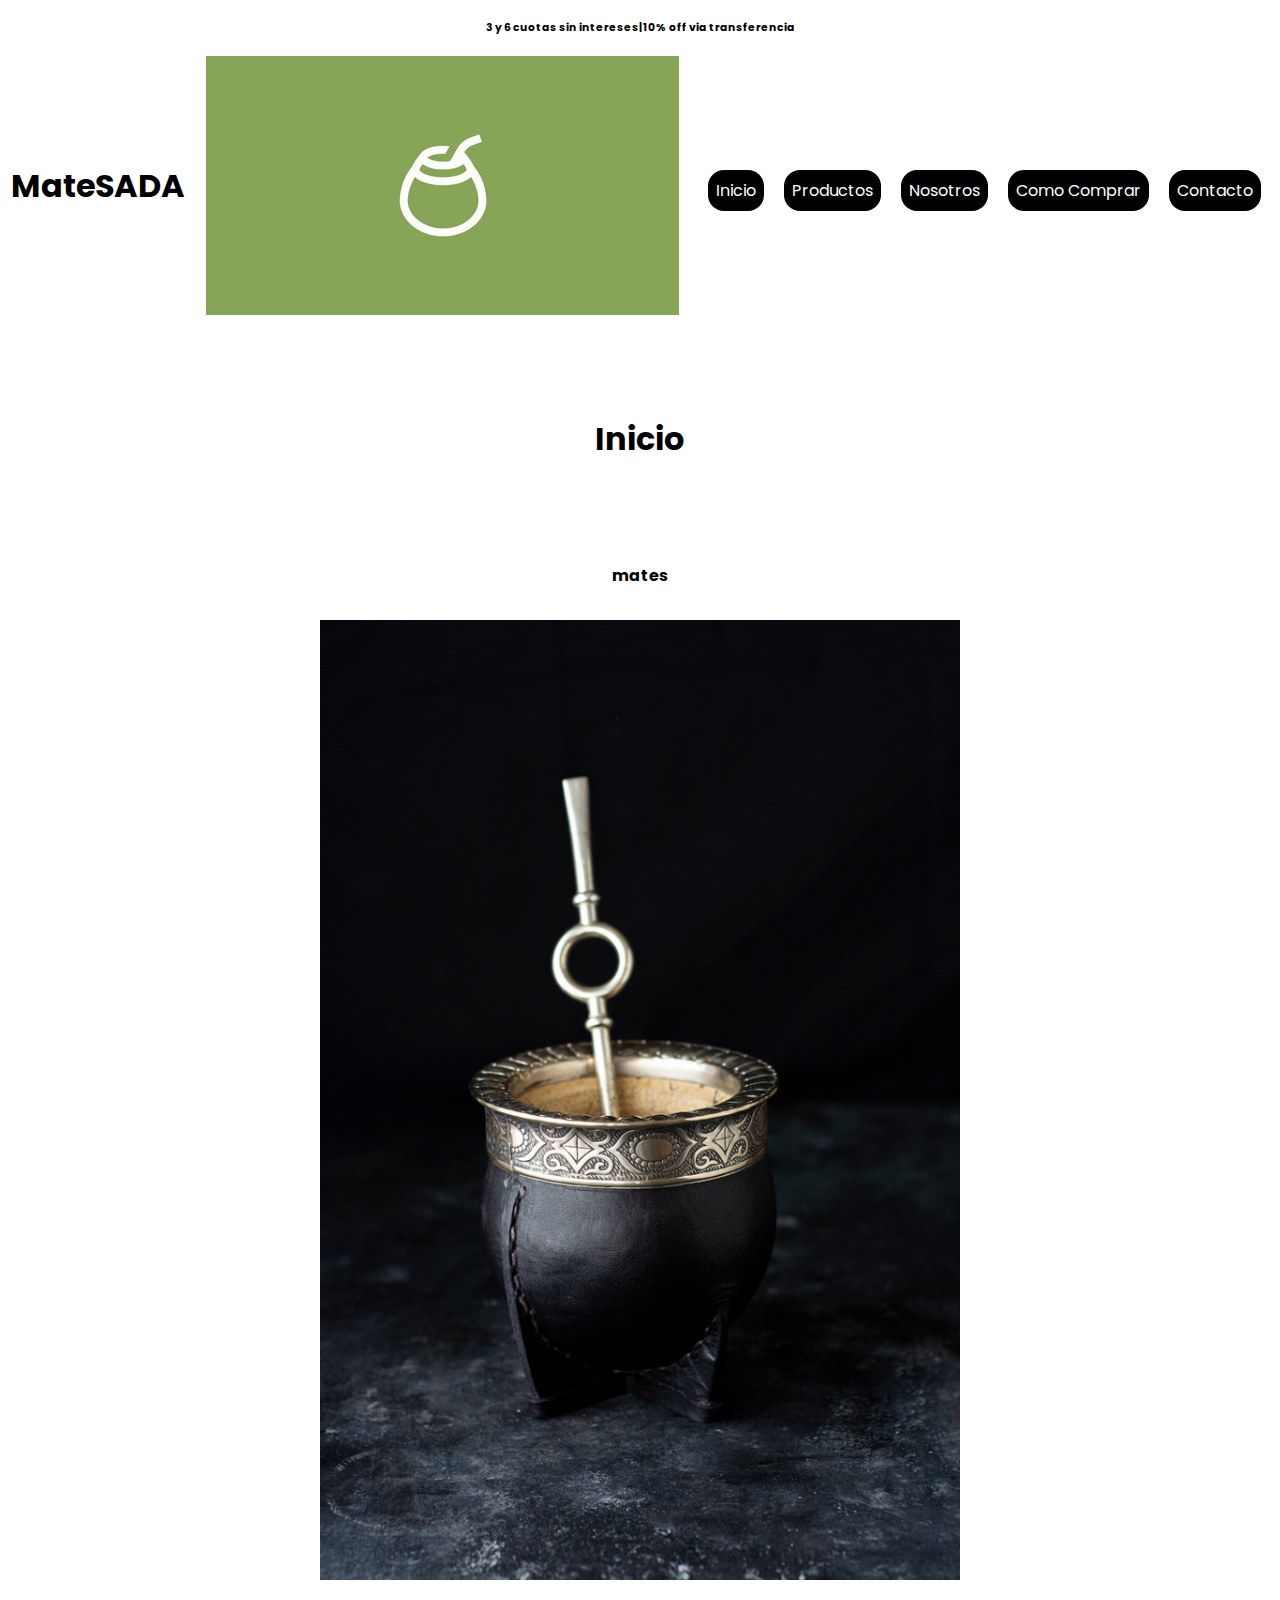
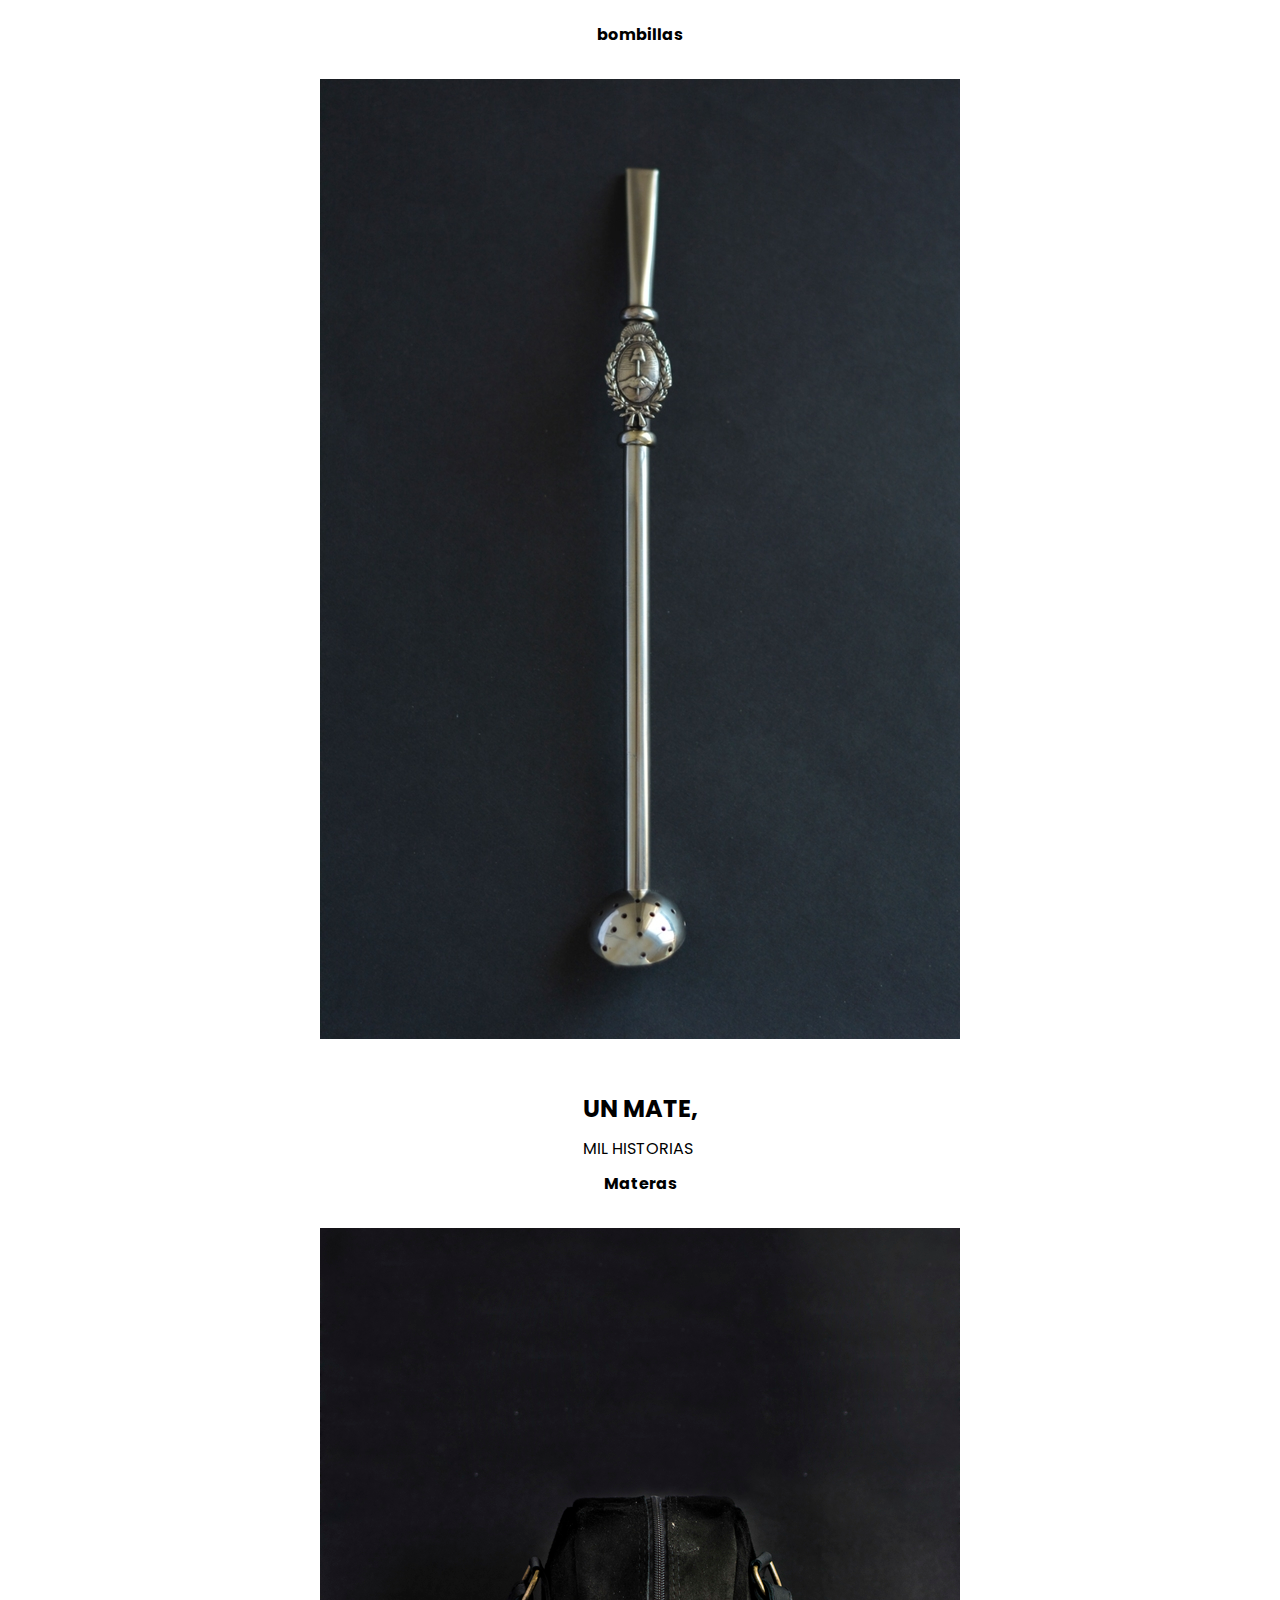
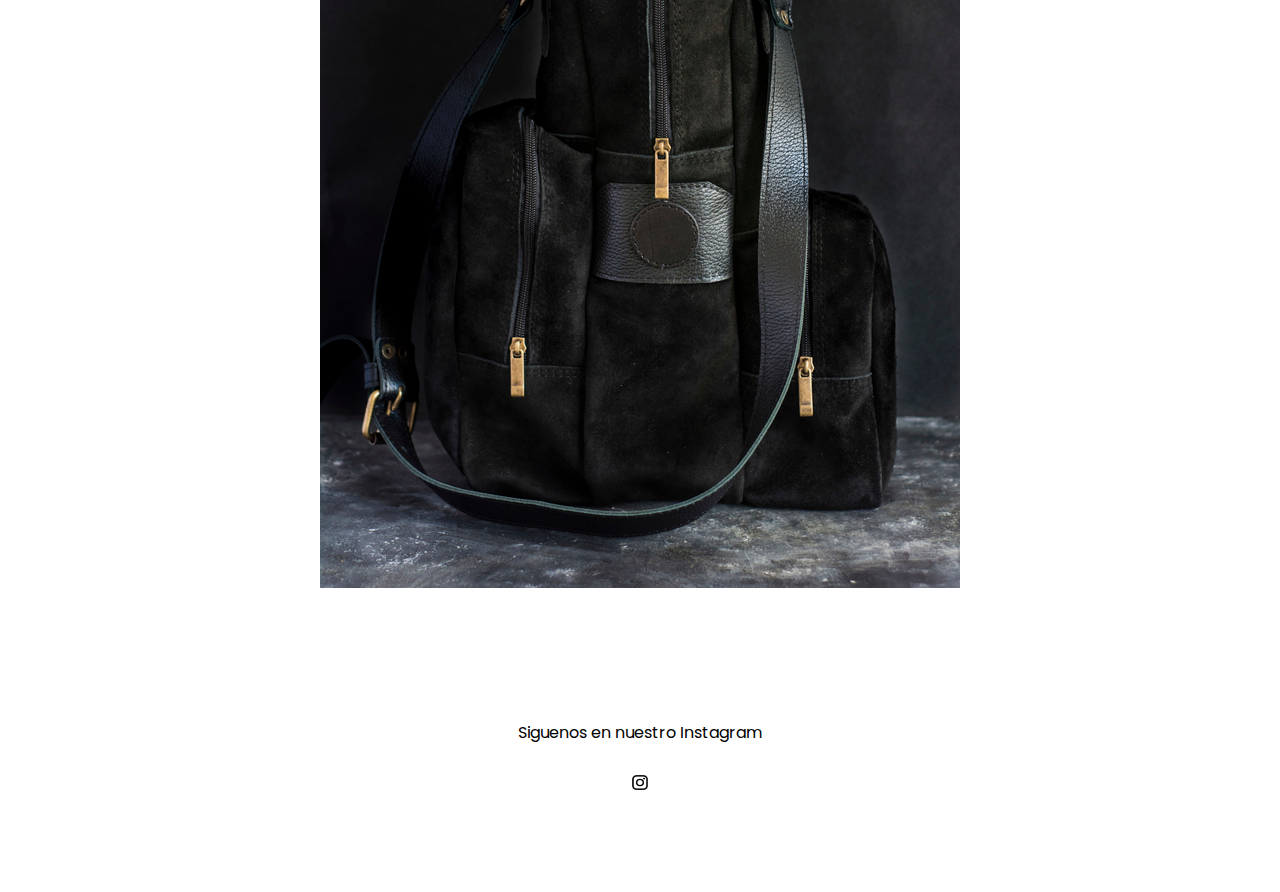
<file: index.html>
<!DOCTYPE html>
<html lang="en">
    <head>
        <meta charset="UTF-8">
        <meta http-equiv="X-UA-Compatible" content="IE=edge">
        <meta name="viewport" content="width=device-width, initial-scale=1.0">
        <title>MateSADA</title>
        <link rel="preconnect" href="https://fonts.googleapis.com">
        <link rel="preconnect" href="https://fonts.gstatic.com" crossorigin>
        <link href="https://fonts.googleapis.com/css2?family=Poppins:wght@200;400;700&display=swap" rel="stylesheet">
        <link rel="stylesheet" href="./estilos/styles.css">
    </head>
    <body>
        <nav>
            <h6 class="header-descrip">3 y 6 cuotas sin intereses|10% off via transferencia</h6>
        </nav>
    <div>
        <header class="header-productos">
            <h1 class="product-name">MateSADA</h1>
            <img class="home-logo" src="./assets/363b8cb9ec4a50dfe00c8d98cea9a503.jpg" alt="logo">
            <nav>
                <ul>
                    <li><a href="./index.html">Inicio</a></li>
                    <li><a href="./vistas/productos.html">Productos</a></li>
                    <li><a href="./vistas/nosotros.html">Nosotros</a></li>
                    <li><a href="./vistas/como-comprar.html">Como Comprar</a></li>
                    <li><a href="./vistas/contacto.html">Contacto</a></li>
                </ul>
            </nav>
        </header>
        <main>
            <article class="productos"><h1>Inicio</h1></article>
            <section class="section">
             <h4>mates</h4>
             <img class="img-main" src="./assets/mate imperial cincelado negro.jpg" alt="">
            
                <h4>bombillas</h4>
                <img class="bombilla" src="./assets/bombilla.jpeg" alt="">
            
                <section class="hero">
                    <h2 class="hero-slogan">UN MATE,</h2>
                    <p>MIL HISTORIAS</p>
                </section>
            
                <h4>Materas</h4>
                <img class="matera" src="./assets/matera.jpg" alt="">
            </section>

        </main>
     <footer class="footer-home">
         <p>Siguenos en nuestro Instagram</p>
         <div>
            <a href="https://www.instagram.com/" target="_blank"><img class="insta" src="./assets/instagram.png" alt="Instagram"></a>
     </footer
        </div>
    </div>
</body>
        
        </html>
</file>
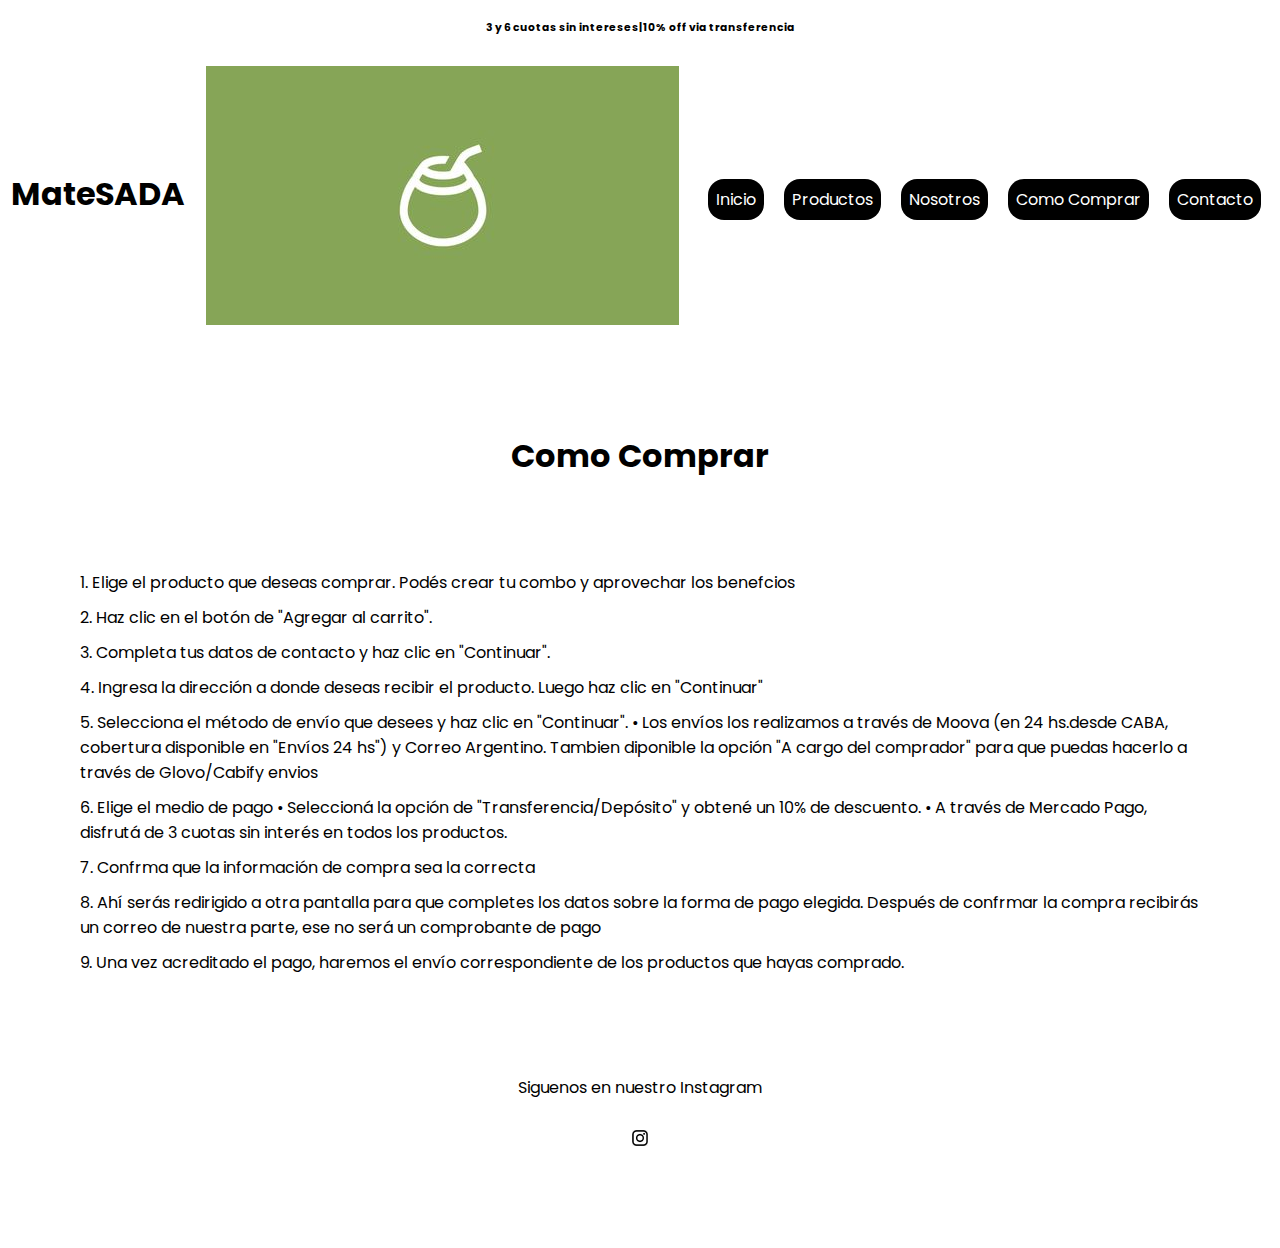
<file: vistas/como-comprar.html>
<!DOCTYPE html>
<html lang="en">
<head>
    <meta charset="UTF-8">
    <meta http-equiv="X-UA-Compatible" content="IE=edge">
    <meta name="viewport" content="width=device-width, initial-scale=1.0">
    <title>como comprar</title>
    <link rel="preconnect" href="https://fonts.googleapis.com">
    <link rel="preconnect" href="https://fonts.gstatic.com" crossorigin>
    <link href="https://fonts.googleapis.com/css2?family=Poppins:wght@200;400;700&display=swap" rel="stylesheet">
    <link rel="stylesheet" href="../estilos/styles.css">
</head>
<body>
<nav>
    <h6 class="header-descrip">3 y 6 cuotas sin intereses|10% off via transferencia</h6>
</nav>
<div>
    <header class="header-productos">
        <h1 class="product-name">MateSADA</h1>
        <a class="home-logo" href="../index.html"><img src="../assets/363b8cb9ec4a50dfe00c8d98cea9a503.jpg" alt="logo"></a>
        <nav>
            <ul>
                <li><a href="../index.html">Inicio</a></li>
                <li><a href="./productos.html">Productos</a></li>
                <li><a href="./nosotros.html">Nosotros</a></li>
                <li><a href="./como-comprar.html">Como Comprar</a></li>
                <li><a href="./contacto.html">Contacto</a></li>
            </ul>
        </nav>
    </header>
    <article class="productos"><h1>Como Comprar</h1></article>
    <main>
        <nav>
          <section class="como-comprar">
             <p class="1">1. Elige el producto que deseas comprar. Podés crear tu combo y aprovechar los benefcios</p>
             <p class="1">2. Haz clic en el botón de "Agregar al carrito".</p>
             <p class="1">3. Completa tus datos de contacto y haz clic en "Continuar".</p>
             <p class="1">4. Ingresa la dirección a donde deseas recibir el producto. Luego haz clic en "Continuar"</p>
             <p class="1">5. Selecciona el método de envío que desees y haz clic en "Continuar".
                • Los envíos los realizamos a través de Moova (en 24 hs.desde CABA, cobertura disponible en "Envíos 24 hs") y Correo Argentino. Tambien diponible la opción "A cargo del comprador" para que puedas hacerlo a través de 
                Glovo/Cabify envios</p>
             <p class="1">6. Elige el medio de pago
                • Seleccioná la opción de "Transferencia/Depósito" y obtené un 10% de descuento.
                • A través de Mercado Pago, disfrutá de 3 cuotas sin interés en todos los productos.</p>
             <p class="1">7. Confrma que la información de compra sea la correcta</p>
             <p class="1">8. Ahí serás redirigido a otra pantalla para que completes los datos sobre la forma de pago elegida. Después de confrmar la compra recibirás un correo de nuestra parte, ese no será un comprobante de pago</p>
             <p class="1">9. Una vez acreditado el pago, haremos el envío correspondiente de los productos que hayas comprado.</p>
          </section>
        </nav>
    </main> 
    <footer class="footer-home">
       <p>Siguenos en nuestro Instagram</p>
       <div>
        <a href="https://www.instagram.com/"><img class="insta" src="../assets/instagram.png" alt="instagram"></a>
  </footer>
    </div>
</div>
</body>
</html>
</file>
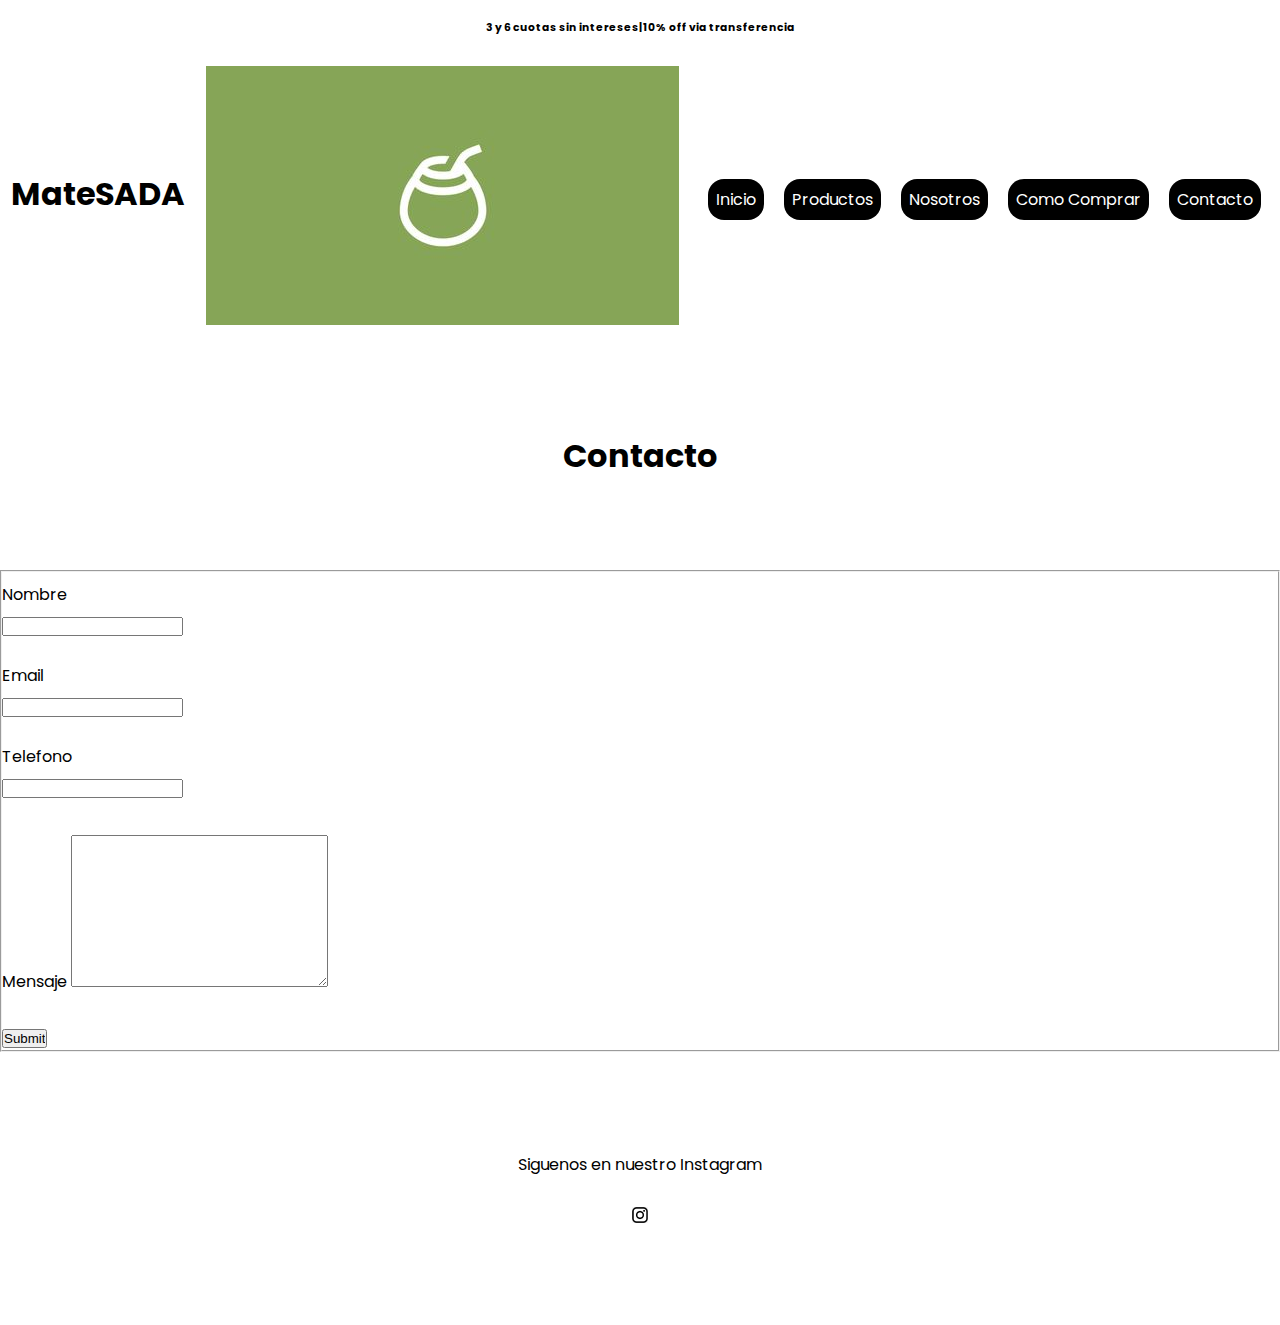
<file: vistas/contacto.html>
<!DOCTYPE html>
<html lang="en">
<head>
    <meta charset="UTF-8">
    <meta http-equiv="X-UA-Compatible" content="IE=edge">
    <meta name="viewport" content="width=device-width, initial-scale=1.0">
    <title>Contacto</title>
    <link rel="preconnect" href="https://fonts.googleapis.com">
    <link rel="preconnect" href="https://fonts.gstatic.com" crossorigin>
    <link href="https://fonts.googleapis.com/css2?family=Poppins:wght@200;400;700&display=swap" rel="stylesheet">
    <link rel="stylesheet" href="../estilos/styles.css">
</head>
<body>
<nav>
    <h6 class="header-descrip">3 y 6 cuotas sin intereses|10% off via transferencia</h6>
</nav>
<div>
    <header class="header-productos">
        <h1 class="product-name">MateSADA</h1>
        <a href="../index.html"><img src="../assets/363b8cb9ec4a50dfe00c8d98cea9a503.jpg" alt="logo"></a>
        <nav>
            <ul>
                <li><a href="../index.html">Inicio</a></li>
                <li><a href="./productos.html">Productos</a></li>
                <li><a href="./nosotros.html">Nosotros</a></li>
                <li><a href="./como-comprar.html">Como Comprar</a></li>
                <li><a href="./contacto.html">Contacto</a></li>
            </ul>
        </nav>
    </header>
    <article class="productos"><h1>Contacto</h1></article>
 <section>
     <form action="" method="get" enctype="text/plain">
         <fieldset>
             <div>
                 <label for="Nombre">Nombre</label><br>
                 <input type="text" name="Nombre" id="Nombre"><br><br>
                 <label for="Email">Email</label><br>
                 <input type="text" name="email" id="email"><br><br>
                 <label for="text">Telefono</label><br>
                 <input type="text" name="Telefeno" id="Telefeno"><br><br>
                 <label for="usertext">Mensaje</label>
                 <textarea for ="Usertext" id="Usertext" cols="30" rows="10"></textarea><br><br>
                 <input type="submit">
             </div>
         </fieldset>
     </form>
 </section>
    <footer class="footer-home">
       <p>Siguenos en nuestro Instagram</p>
       <div>
        <a href="https://www.instagram.com/"><img class="insta" src="../assets/instagram.png" alt="instagram"></a>
    </footer>
       </div>
</div>    
</body>

</html>
</file>
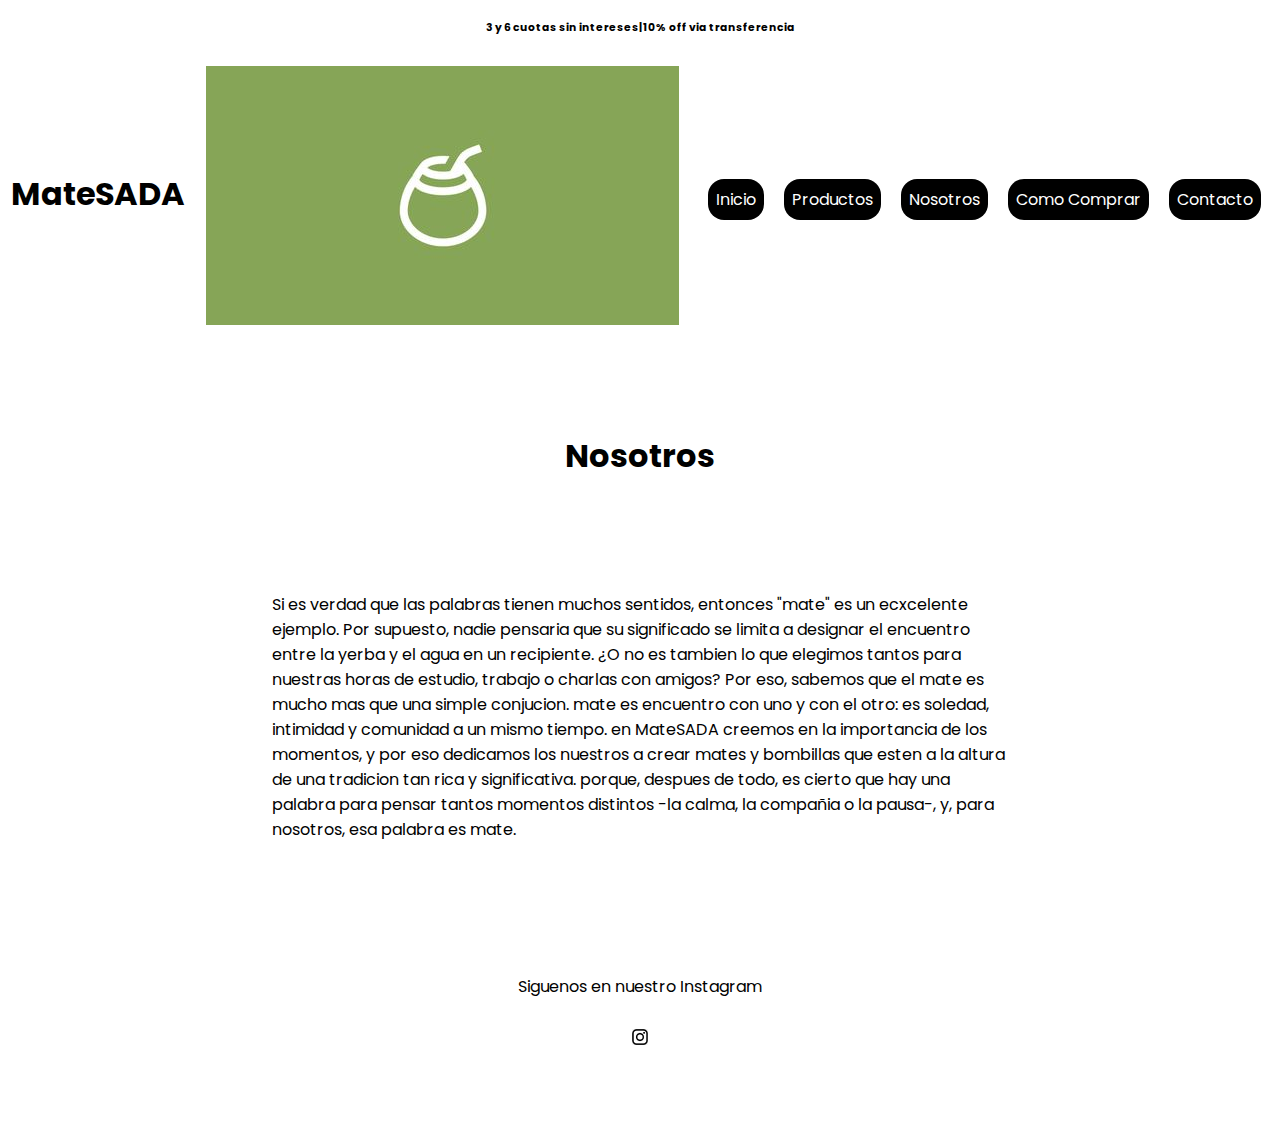
<file: vistas/nosotros.html>
<!DOCTYPE html>
<html lang="en">
<head>
    <meta charset="UTF-8">
    <meta http-equiv="X-UA-Compatible" content="IE=edge">
    <meta name="viewport" content="width=device-width, initial-scale=1.0">
    <title>nosotros</title>
    <link rel="preconnect" href="https://fonts.googleapis.com">
    <link rel="preconnect" href="https://fonts.gstatic.com" crossorigin>
    <link href="https://fonts.googleapis.com/css2?family=Poppins:wght@200;400;700&display=swap" rel="stylesheet">
    <link rel="stylesheet" href="../estilos/styles.css">
</head>
<body>
    <nav>
      <h6 class="header-descrip">3 y 6 cuotas sin intereses|10% off via transferencia</h6>
    </nav>
  <div>
     <header class="header-productos">
         <h1 class="product-name">MateSADA</h1>
         <a class="home-logo" href="../index.html"><img src="../assets/363b8cb9ec4a50dfe00c8d98cea9a503.jpg" alt="logo"></a>
        <nav>
            <ul>
                <li><a href="../index.html">Inicio</a></li>
                <li><a href="./productos.html">Productos</a></li>
                <li><a href="./nosotros.html">Nosotros</a></li>
                <li><a href="./como-comprar.html">Como Comprar</a></li>
                <li><a href="./contacto.html">Contacto</a></li>
            </ul>
        </nav>
     </header>
             <article class="productos"><h1>Nosotros</h1></article>
               <p class="parrafo">
                  Si es verdad que las palabras tienen muchos sentidos, entonces "mate" es un ecxcelente ejemplo. Por supuesto, nadie pensaria que su significado se limita a designar el encuentro entre la yerba y el agua en un recipiente. ¿O no es tambien lo que elegimos tantos para nuestras horas de estudio, trabajo o charlas con amigos? Por eso, sabemos que el mate es mucho mas que una simple conjucion. mate es encuentro con uno y con el otro: es soledad, intimidad y comunidad a un mismo tiempo.
                  en MateSADA creemos en la importancia de los momentos, y por eso dedicamos los nuestros a crear mates y bombillas que esten a la altura de una tradicion tan rica y significativa. porque, despues de todo, es cierto que hay una palabra para pensar tantos momentos distintos -la calma, la compañia o la pausa-, y, para nosotros, esa palabra es mate. 
               </p>
     <footer class="footer-home">
       <p>Siguenos en nuestro Instagram</p>
      <div>
         <a href="https://www.instagram.com/"><img class="insta" src="../assets/instagram.png" alt="instagram"></a>
         </footer>
      </div>
 </div>
</body>
</html>
</file>
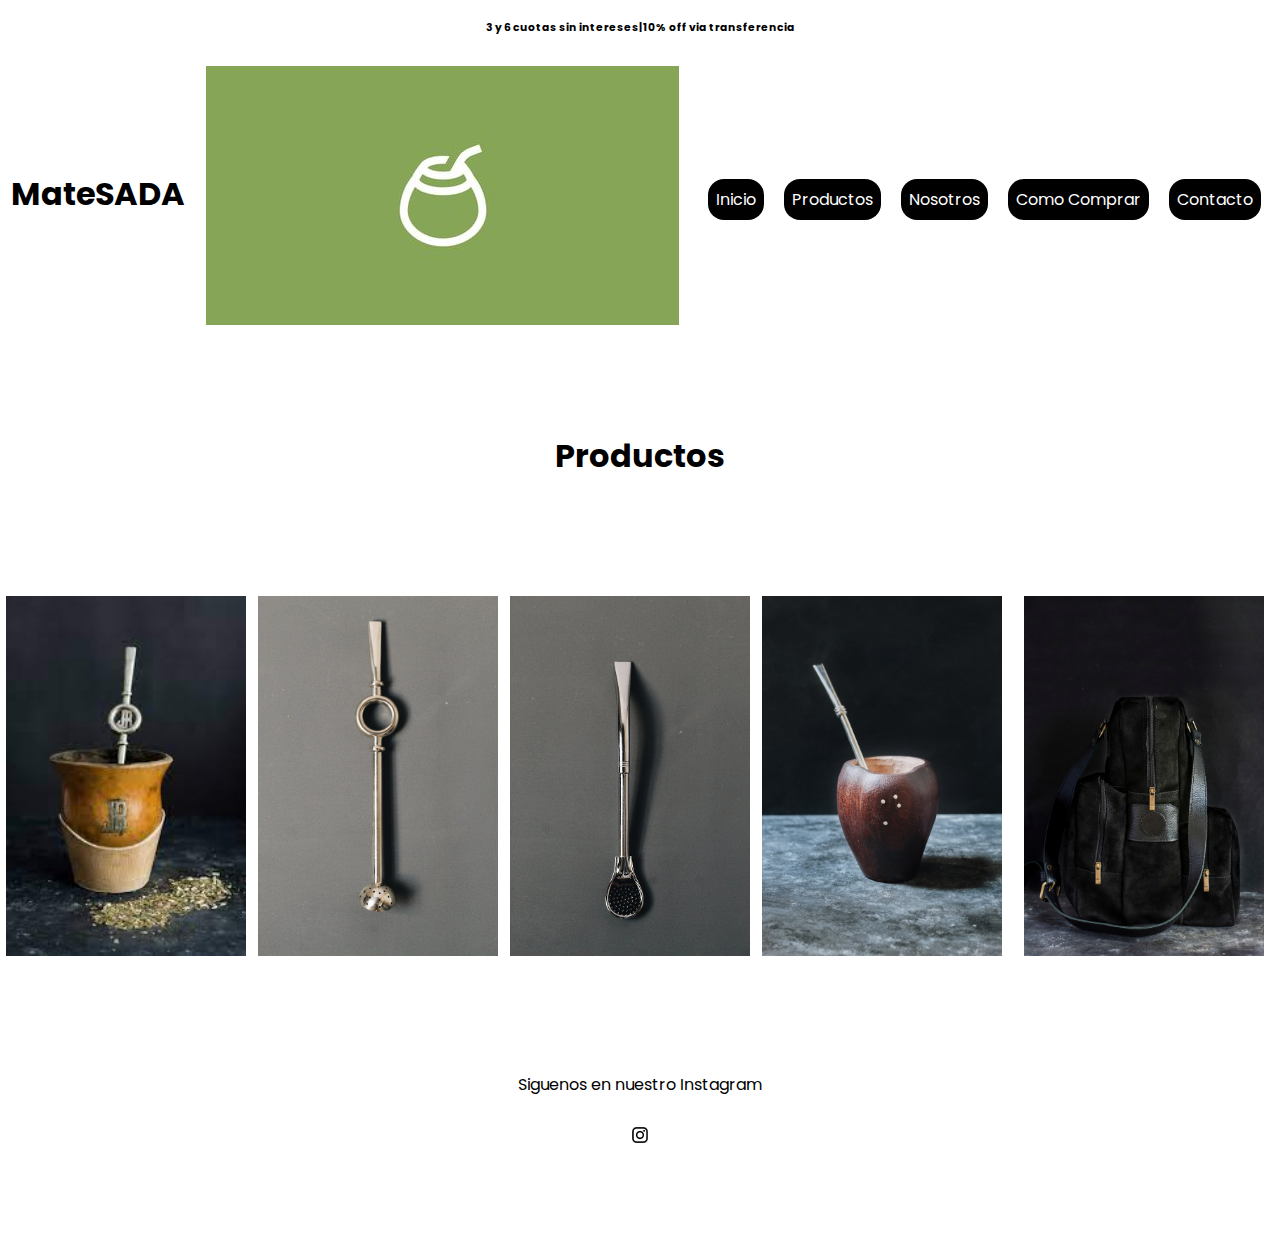
<file: vistas/productos.html>
<!DOCTYPE html>
<html lang="en">
  <head>
    <meta charset="UTF-8">
    <meta http-equiv="X-UA-Compatible" content="IE=edge">
    <meta name="viewport" content="width=device-width, initial-scale=1.0">
    <title>Productos</title>
    <link rel="preconnect" href="https://fonts.googleapis.com">
    <link rel="preconnect" href="https://fonts.gstatic.com" crossorigin>
    <link href="https://fonts.googleapis.com/css2?family=Poppins:wght@200;400;700&display=swap" rel="stylesheet">
    <link rel="stylesheet" href="../estilos/styles.css">
   </head>
 <body>
    <nav>
      <h6 class="header-descrip">3 y 6 cuotas sin intereses|10% off via transferencia</h6>
    </nav>
<div>
    <header class="header-productos">
        <h1 class="product-name">MateSADA</h1>
        <a class="home-logo" href="../index.html"><img src="../assets/363b8cb9ec4a50dfe00c8d98cea9a503.jpg" alt="logo"></a>
        <nav>
            <ul>
                <li><a href="../index.html">Inicio</a></li>
                <li><a href="./productos.html">Productos</a></li>
                <li><a href="./nosotros.html">Nosotros</a></li>
                <li><a href="./como-comprar.html">Como Comprar</a></li>
                <li><a href="./contacto.html">Contacto</a></li>
            </ul>
        </nav>
    </header>
    <article class="productos"><h1>Productos</h1></article>
    <main class="main-productos">
        <img class="img-0 producto" src="../assets/imagen.jpg" alt="mate">
        <img class="img-1 producto" src="../assets/Bombilla pueblo.jpg" alt="bombilla pueblo">
        <img class="img-2 producto" src="../assets/Bombilla pico loro.jpg" alt="bombilla pico loro">
        <img class="img-3 producto" src="../assets/mate cervantes.jpg" alt="mate cervantes">
        <img class="img-4 producto" src="../assets/matera con cierre.jpg" alt="matera de cuero">
    </main>
    <footer class="footer-home">
        <p>Siguenos en nuestro Instagram</p>
        <div>
            <a href="https://www.instagram.com/" target="_blank"><img class="insta" src="../assets/instagram.png" alt="Instagram"></a>
    </footer>
    </div>
</div>
 </body>
</html>
</file>
<file: estilos/styles.css>
*{
    margin: 10px 0 0 0;
    padding: 0;
    
}
body{
    background-color: white;
    font-family: 'Poppins', sans-serif;
}
header h1 img{
    margin-top: 2rem;
    font-size: 2.75rem;

    
}
.header-productos nav ul li{
    list-style: none;
    display: inline-block;
    background-color: black;
    padding: 0.5rem;
    border-radius: 1rem;
    margin: 0px 8px 0px 8px

}
.header-productos nav ul li a{
    text-decoration: none;
    color: white;
}

.header-descrip{
    display: flex;
    align-items: center;
    justify-content: space-around;
}

.section{
    display: flex;
    flex-direction: column;
    align-items: center;
}
.img-main{
    height: auto;
    width: 50%;
    margin: 2rem 0 2rem 0;
} 
.bombilla{
    height: auto;
    width: 50%;
    margin: 2rem 0 2rem 0;
}
.matera{
    height: auto;
    width: 50%;
    margin: 2rem 0 2rem 0;
}
.footer-home div{
    display: flex;
    justify-content: center;

}
.footer-home p{
    display: flex;
    justify-content: center;
}
.footer-home img{
    margin: 10px 7px 15px 7px;
}
.insta{
    width: 1rem;

}
@media screen and (max-width:768px){
    .header-flex{
        display: flex;
        flex-direction: column;
    }
}
    


/* Pagina productos */


.header-productos{
    display: flex;
    flex-direction: row;
    justify-content: space-around;
    align-items: center;
    
}
.header-productos nav ul li{
    list-style: none;
    display: inline-block;
    background-color: black;
    padding: 0.5rem;
    border-radius: 1rem;
    margin: 0px 8px 0px 8px

}
.header-productos nav ul li a{
    text-decoration: none;
    color: white;
}
.productos{
    padding: 5rem;
    display: flex;
    align-items: center;
    justify-content: center;
}

.main-productos{
    display: grid;
    grid-template-columns: repeat(4, 0.5fr);
    grid-template-areas: "img0 img1 img2 img3 img4";
    justify-content: center;
    align-items: center;
    justify-items: center;
}
.img-0{
    width: 15rem;
}
.img-1{
    width: 15rem;
}
.img-2{
    width: 15rem;
}
.img-3{
    width: 15rem;
}
.img-4{
    width: 15rem;
    padding: 1rem;
}


.footer-productos{
    display: flex;
    justify-content: center;
    
}
.footer-home{
    padding: 5rem;
}
.footer-productos img{
    margin: 10px 7px 15px 7px;
   
}


@media screen and (max-width:768px){
    .header-productos{
        display: flex;
        flex-direction: column;

        
    }
    
    .main-productos{
        display: grid;
        grid-template-columns: repeat(1, 1fr);
        grid-template-areas: "img0" 
        "img1" 
        "img2" 
        "img3" 
        "img4";
        
    }
    .header-productos nav ul li{

        margin: 0px 5px 0px 5px
    }
    .producto{
        margin-top: 2rem;
    }

    .footer-productos div{
        display: flex;
        justify-content: center;
        margin: 3rem;
    }
    .footer-productos p{
        text-align: center;
    }
}

@media screen and (max-width: 375px){
    .header-descrip{
        margin: 1rem;
    }
    .header-productos nav ul li{

        font-size: 0.6rem;
        margin: 0px 1px 0px 1px;
    }
    .productos{
        padding: 2rem;
        
    }
    .footer-home p{
        font-size: 0.8rem;
    }
    .parrafo{
        display: contents;
        align-items: center;
        
    }
    .como-comprar{
        display: contents;
    }

    
}
/* nosotros */

.parrafo{
    padding: 2rem;
    margin: 0 15rem 0 15rem ;
}

/* como comprar */

.como-comprar{
    margin: 0 5rem 0 5rem;
}

/* contacto */
.encuesta{
    padding: 100%;
}
</file>
